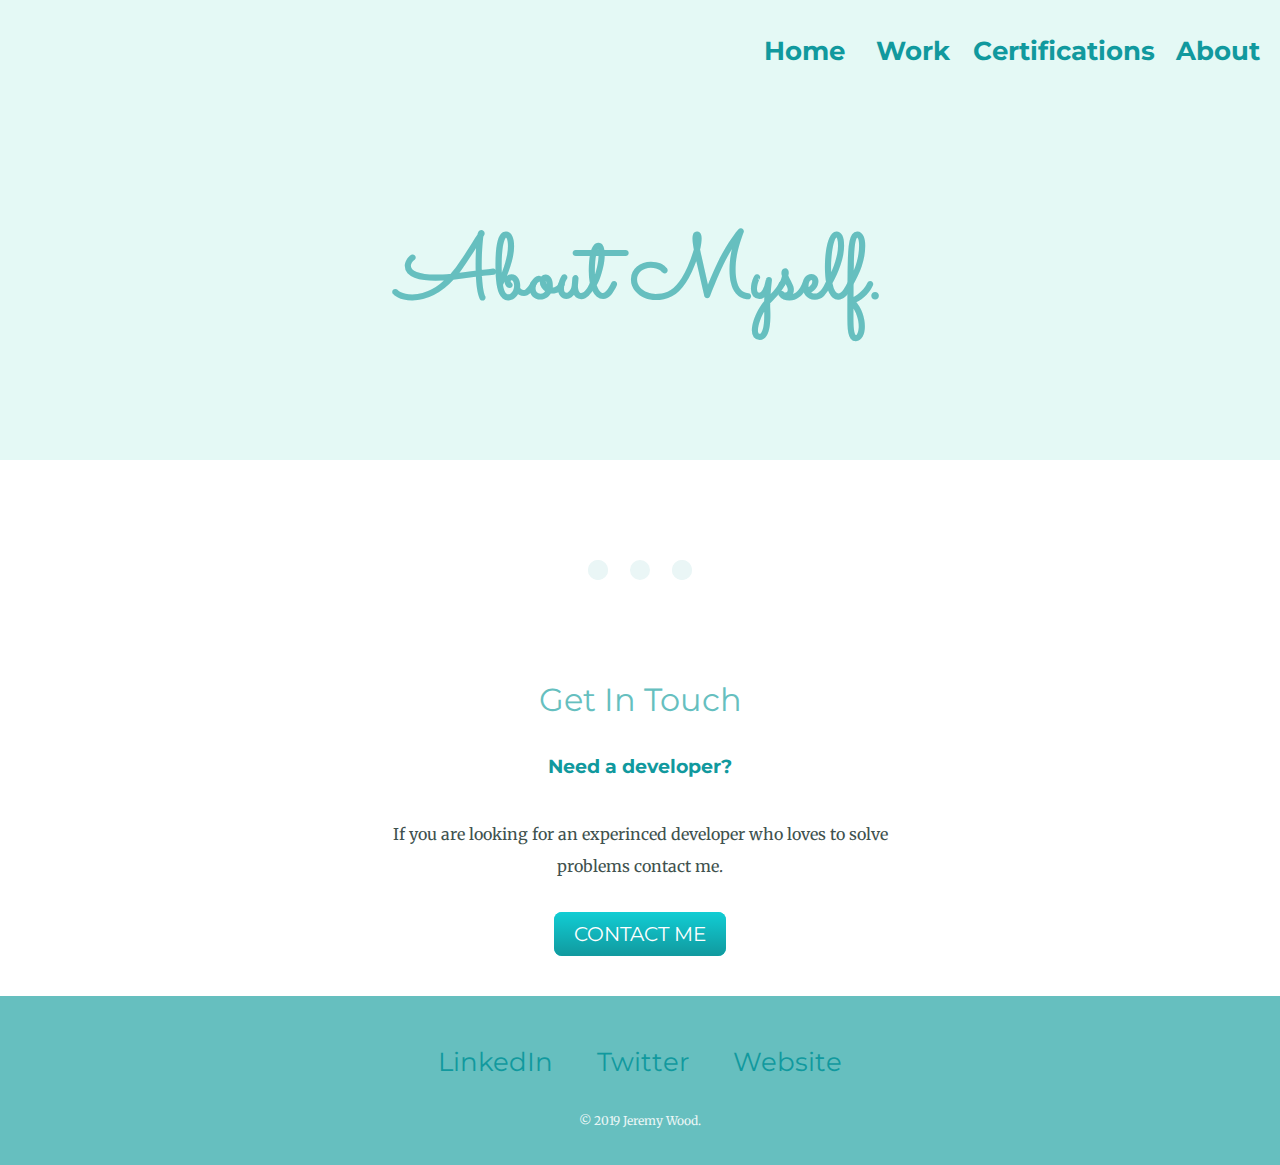
<file: about.html>
<!DOCTYPE html>
<html lang="en" dir="ltr">
  <head>
    <meta charset="utf-8">
    <title>About Me</title>
    <link rel="stylesheet" href="css/styles.css">
    <link rel="icon" href="favicon.ico">
    <link rel="preconnect" href="https://fonts.googleapis.com">
    <link rel="preconnect" href="https://fonts.gstatic.com" crossorigin>
    <link href="https://fonts.googleapis.com/css2?family=Merriweather&family=Montserrat&family=Sacramento&display=swap" rel="stylesheet">
  </head>
  <body>
    <div class="top-container">
      <h1>About Myself.</h1>
      <h4 class="home"><a href="index.html">Home</a></h4>
      <h4 class="work"><a href="work.html">Work</a></h4>
      <h4 class="about"><a href="about.html">About</a></h4>
      <h4 class="certifications"><a href="certifications.html">Certifications</a></h4>
    </div>
  <hr>
    <div class="contact-me">
      <h2>Get In Touch</h2>
      <h3>Need a developer?</h3>
      <p class="contact-me-description">If you are looking for an experinced developer who loves to solve problems contact me.</p>
      <a class="btn" href="mailto:jeywashere@yahoo.com">CONTACT ME</a>
    </div>
  <div class="bottom-container">
    <a class="footer-link" href="https://www.linkedin.com/in/jeremy-wood-developer/">LinkedIn</a>
    <a class="footer-link" href="https://twitter.com/">Twitter</a>
    <a class="footer-link" href="https://www.appbrewery.co/">Website</a>
    <p class="copy-right">© 2019 Jeremy Wood.</p>
  </div>
  </body>
</html>
</file>
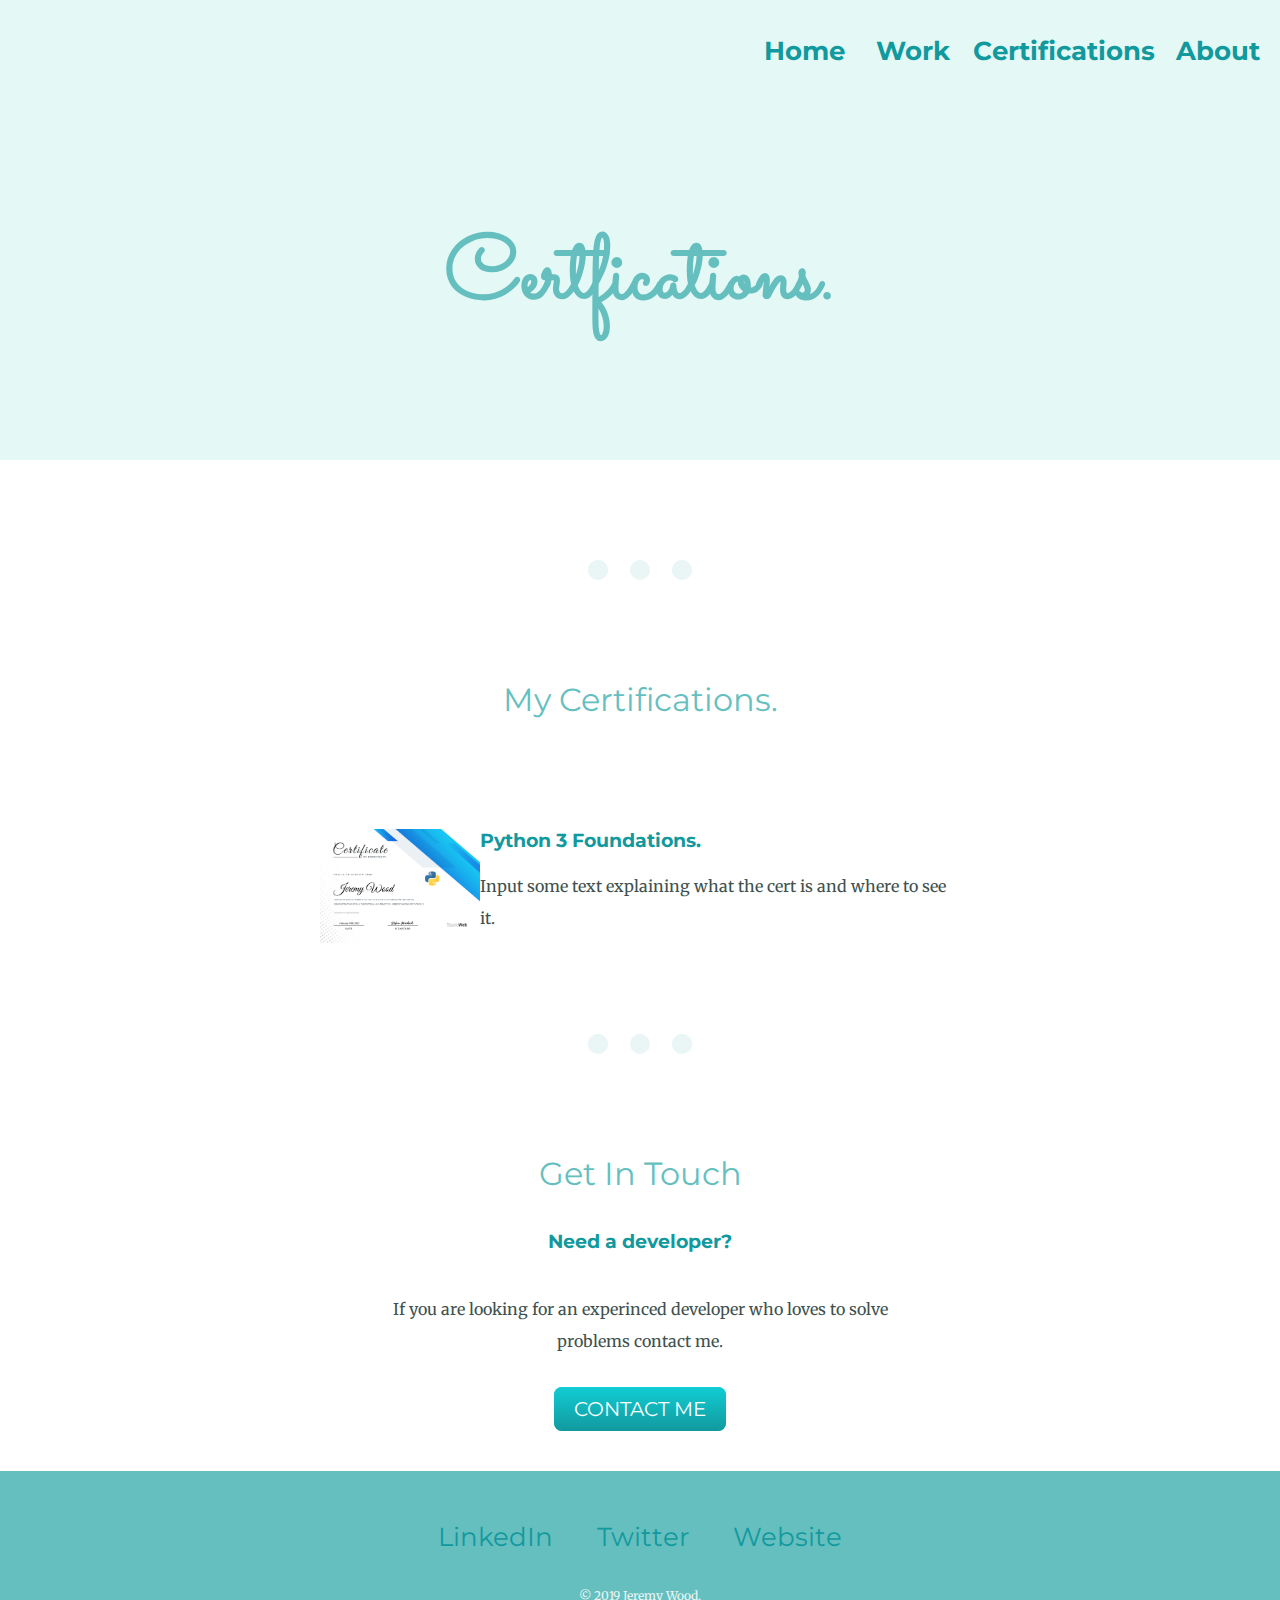
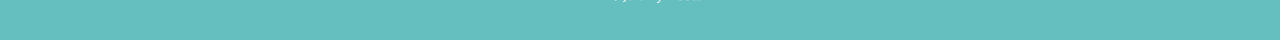
<file: certifications.html>
<!DOCTYPE html>
<html lang="en" dir="ltr">
  <head>
    <meta charset="utf-8">
    <title>Certifications</title>
    <link rel="stylesheet" href="css/styles.css">
    <link rel="icon" href="favicon.ico">
    <link rel="preconnect" href="https://fonts.googleapis.com">
    <link rel="preconnect" href="https://fonts.gstatic.com" crossorigin>
    <link href="https://fonts.googleapis.com/css2?family=Merriweather&family=Montserrat&family=Sacramento&display=swap" rel="stylesheet">
  </head>
  <body>
    <div class="top-container">
      <h1>Certfications.</h1>
      <h4 class="home"><a href="index.html">Home</a></h4>
      <h4 class="work"><a href="work.html">Work</a></h4>
      <h4 class="about"><a href="about.html">About</a></h4>
      <h4 class="certifications"><a href="certifications.html">Certifications</a></h4>
    </div>
    <hr>
    <div class="Cert-div">
      <h2>My Certifications.</h2>
      <div class="cert-row">
        <img class="python-cert" src="images\PythonCert.png" alt="python-cert">
        <h3>Python 3 Foundations.</h3>
        <p>Input some text explaining what the cert is and where to see it.</p>
      </div>
      <!--<div class="cert-row">
        <img class="smart-building" src="images\smart-city.png" alt="smart-building-img">
        <h3>Certification 2</h3>
        <p class="smart-building-description">Input some text explaining what the cert is and where to see it.</p>
      </div>-->
    <hr>
      <div class="contact-me">
        <h2>Get In Touch</h2>
        <h3>Need a developer?</h3>
        <p class="contact-me-description">If you are looking for an experinced developer who loves to solve problems contact me.</p>
        <a class="btn" href="mailto:jeywashere@yahoo.com">CONTACT ME</a>
      </div>


    <div class="bottom-container">
      <a class="footer-link" href="https://www.linkedin.com/in/jeremy-wood-developer/">LinkedIn</a>
      <a class="footer-link" href="https://twitter.com/">Twitter</a>
      <a class="footer-link" href="https://www.appbrewery.co/">Website</a>
      <p class="copy-right">© 2019 Jeremy Wood.</p>
    </div>

  </body>
</html>
</file>
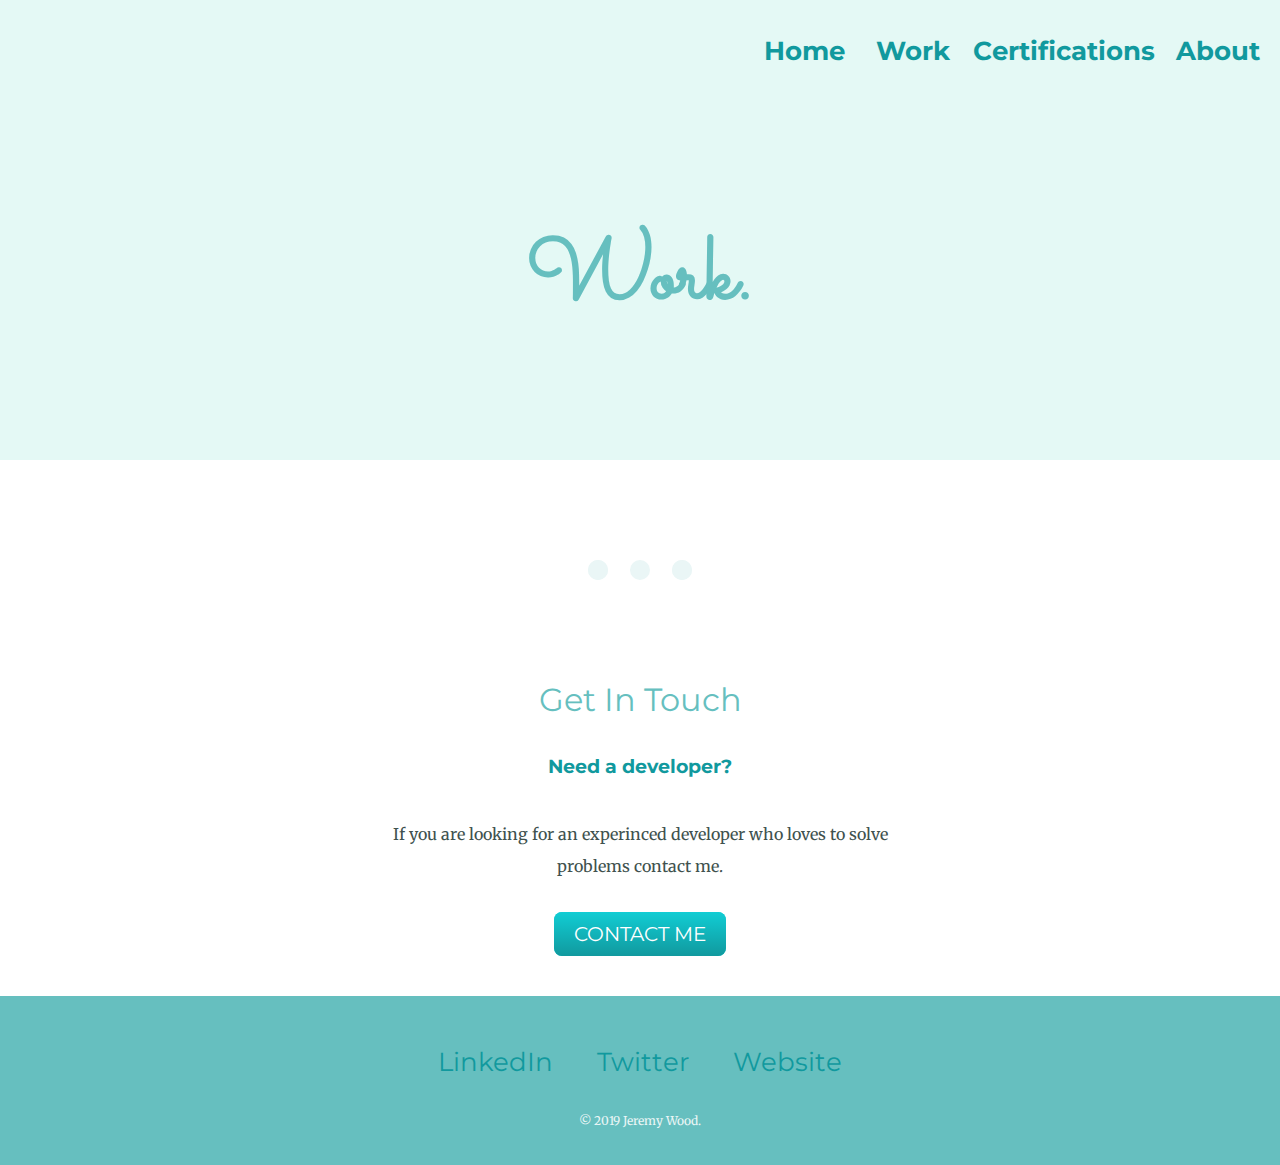
<file: work.html>
<!DOCTYPE html>
<html lang="en" dir="ltr">
  <head>
    <meta charset="utf-8">
    <title>Work</title>
    <link rel="stylesheet" href="css/styles.css">
    <link rel="icon" href="favicon.ico">
    <link rel="preconnect" href="https://fonts.googleapis.com">
    <link rel="preconnect" href="https://fonts.gstatic.com" crossorigin>
    <link href="https://fonts.googleapis.com/css2?family=Merriweather&family=Montserrat&family=Sacramento&display=swap" rel="stylesheet">
  </head>
  <body>
    <div class="top-container">
      <h1>Work.</h1>
      <h4 class="home"><a href="index.html">Home</a></h4>
      <h4 class="work"><a href="work.html">Work</a></h4>
      <h4 class="about"><a href="about.html">About</a></h4>
      <h4 class="certifications"><a href="certifications.html">Certifications</a></h4>
    </div>

  <hr>

    <div class="contact-me">
      <h2>Get In Touch</h2>
      <h3>Need a developer?</h3>
      <p class="contact-me-description">If you are looking for an experinced developer who loves to solve problems contact me.</p>
      <a class="btn" href="mailto:jeywashere@yahoo.com">CONTACT ME</a>
    </div>
  <div class="bottom-container">
    <a class="footer-link" href="https://www.linkedin.com/in/jeremy-wood-developer/">LinkedIn</a>
    <a class="footer-link" href="https://twitter.com/">Twitter</a>
    <a class="footer-link" href="https://www.appbrewery.co/">Website</a>
    <p class="copy-right">© 2019 Jeremy Wood.</p>
  </div>

  </body>
</html>
</file>
<file: css/styles.css>
/*--------------------------------html---------------------------------------*/
a {
  color: #11999E;
  font-family: 'Montserrat', sans-serif;
  text-decoration: none;
  font-size: 160%

}
a:hover {
  color: #EAF6F6;
}

body {
  margin: 0;
  text-align: center;
  font-family: 'Merriweather', serif;
  color: #40514E;
}

h1 {
  font-size: 562%;
  margin-top: 0;
  font-family: 'Sacramento', cursive;
  color: #66BFBF;
  line-height: 4;
}

h2 {
  font-family: 'Montserrat', sans-serif;
  font-size: 200%;
  font-weight: normal;
  color: #66BFBF;
  padding-bottom: 10px;
}
h3 {
  font-family: 'Montserrat', sans-serif;
  color: #11999E;

}

hr {
  border: dotted;
  border-color: #EAF6F6;
  border-bottom: none;
  border-width: 20px;
  width: 5%;
  margin: 100px auto;
}

img {
  border-radius: 100%;
  image-resolution: 200px;
}

p {
  line-height: 2;
}


/*-------------------------------Class---------------------------------------*/
.top-container {
  background-color: #E4F9F5;
  position: relative;
  padding-top: 100px;
}
.top-img{
  height: 100px;
  width: 100px;
  position: absolute;
  bottom: 821px;
  left: 5px
}
.top-pic {
  max-width: 100%;
  max-height: 100%
}
.middle-container {
  padding: 100px 0;
  }
.bottom-container {
  background-color: #66BFBF;
  padding: 50px 0 20px;
  }

.bottom-cloud {
  position: absolute;
  left: 300px;
  bottom: 185px;
  border-radius: 0%;
}

.btn {
  background: #11cdd4;
  background-image: -webkit-linear-gradient(top, #11cdd4, #11999e);
  background-image: -moz-linear-gradient(top, #11cdd4, #11999e);
  background-image: -ms-linear-gradient(top, #11cdd4, #11999e);
  background-image: -o-linear-gradient(top, #11cdd4, #11999e);
  background-image: linear-gradient(to bottom, #11cdd4, #11999e);
  -webkit-border-radius: 8;
  -moz-border-radius: 8;
  border-radius: 8px;
  font-family: 'Montserrat', sans-serif;
  color: #ffffff;
  font-size: 20px;
  padding: 10px 20px 10px 20px;
  margin-top: 50px;
  text-decoration: none;
}

.contact-me {
  margin: 50px auto;
}

.contact-me-description {
  margin: 60px auto;
  width: 40%;
  margin: 40px auto 40px;
}

.btn:hover {
  background: #30e3cb;
  background-image: -webkit-linear-gradient(top, #30e3cb, #2bc4ad);
  background-image: -moz-linear-gradient(top, #30e3cb, #2bc4ad);
  background-image: -ms-linear-gradient(top, #30e3cb, #2bc4ad);
  background-image: -o-linear-gradient(top, #30e3cb, #2bc4ad);
  background-image: linear-gradient(to bottom, #30e3cb, #2bc4ad);
  text-decoration: none;
}

.footer-link {
  font-family: 'Montserrat', sans-serif;
  text-decoration: none;
  color: #11999E;
  padding: 10px 20px;
}

.copy-right {
  color: #EAF6F6;
  font-size: 0.75rem;
  padding-top: 20px;
  padding-bottom: 0;
}

.top-cloud {
  position: absolute;
  right: 310px;
  top: 80px;
  border-radius: 0%;
}

.mountain {
  border-radius: 0%;
}
.development {
  border-radius: 0%;
  width: 25%;
  float: left;
}
.smart-building {
  width: 22%;
  float: right;
  margin-left: 10px;
}

.top-welcome {
  font-size: 138%;
}
.skill-row {
  margin: 100px auto;
  width: 50%;
  text-align: left;
}

.cert-row {
  margin: 100px auto;
  width: 50%;
  text-align: left;
}
.python-cert {
  border-radius: 0%;
  width: 25%;
  float: left;
}

.home {
  position: absolute;
  right: 435px;
  top: 10px;
  text-decoration: none;
  font-family: 'Montserrat', sans-serif;
  margin: 25px 0;
}
.work {
  position: absolute;
  right: 330px;
  top: 10px;
  text-decoration: none;
  font-family: 'Montserrat', sans-serif;
  margin: 25px 0;
}

.certifications {
  position: absolute;
  right: 125px;
  top: 10px;
  text-decoration: none;
  font-family: 'Montserrat', sans-serif;
  margin: 25px 0;
}

.about {
  position: absolute;
  right: 20px;
  top: 10px;
  text-decoration: none;
  font-family: 'Montserrat', sans-serif;
  margin: 25px 0;
}
</file>
